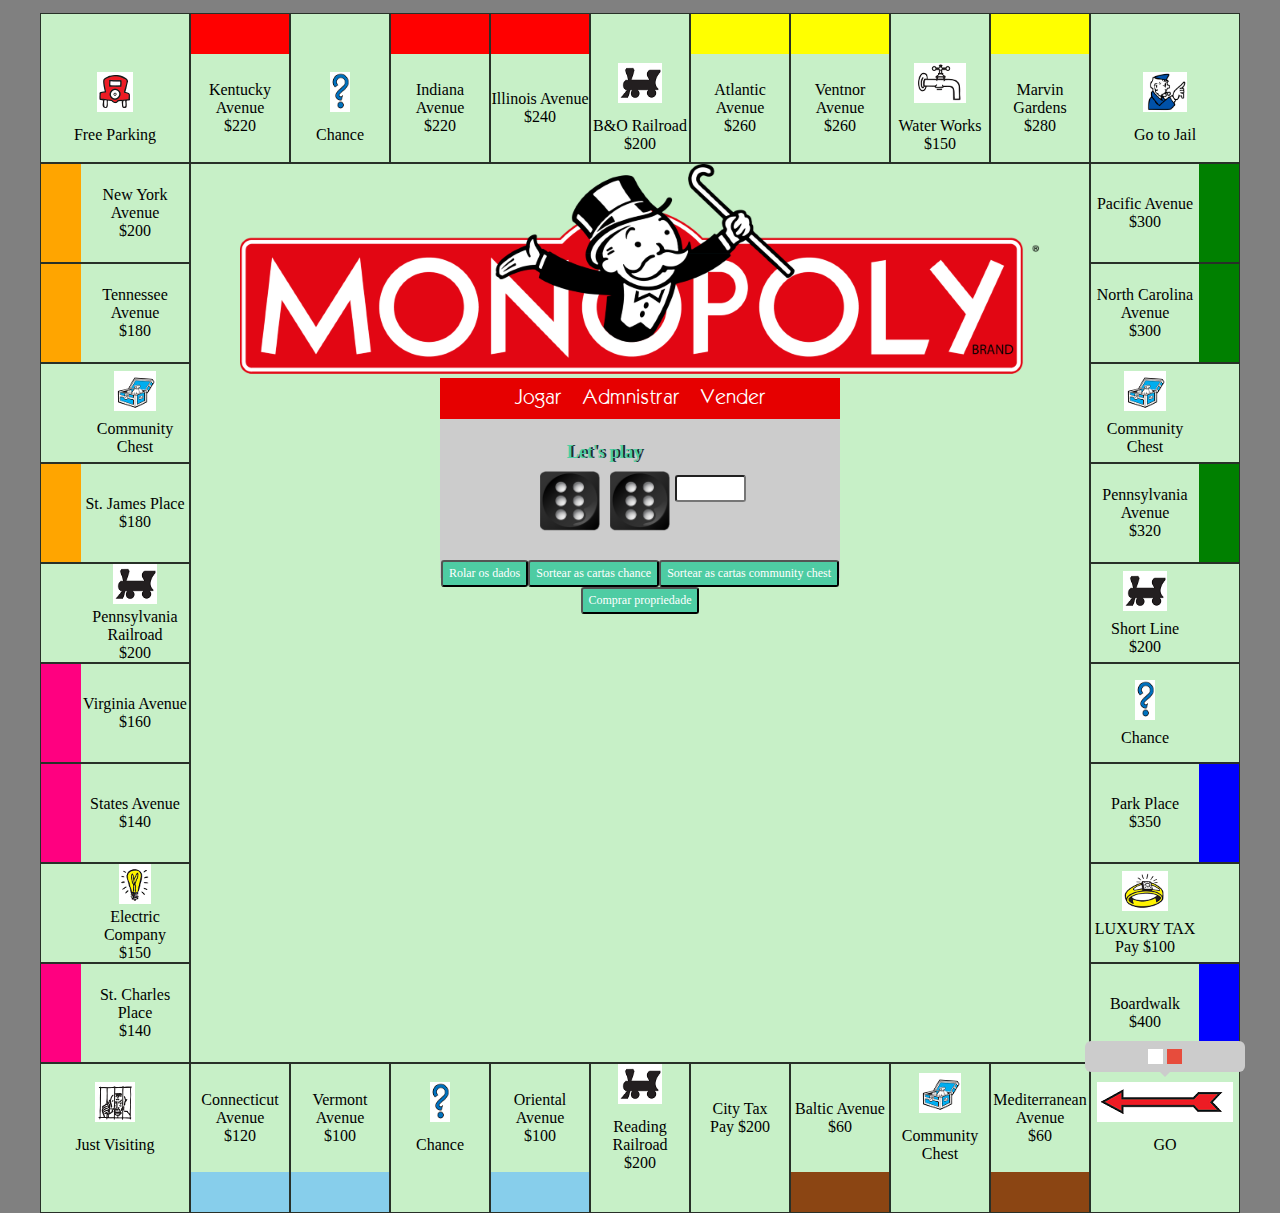
<file: monopoly/index.html>
<!DOCTYPE html>
<html lang="en">
<head>
    <meta charset="UTF-8">
    <meta http-equiv="X-UA-Compatible" content="IE=edge">
    <meta name="viewport" content="width=device-width, initial-scale=1.0">
    <link rel="stylesheet" href="css/styles.css">
    <link rel="stylesheet" href="css/dicestyle.css">
    <link rel="stylesheet" href="css/menu-jogador.css">
    <link rel="stylesheet" href="css/popup-jogadores.css">
    <title>Monopoly</title>
</head>
<body>
    <div class="table">
        <div class="center">
            <div class="center"></div>
        </div>
    </div>
    <div class="grid-container">
        
    </div>
      <script src="js/jquery-3.6.1.js"></script>
      <script src="js/script.js"></script>
      <script src="js/informacoes.js"></script>
      <script src="js/compositor.js" type="module"></script>
      <script src="js/teste.js" type="module"></script>
</body>
</html>
</file>
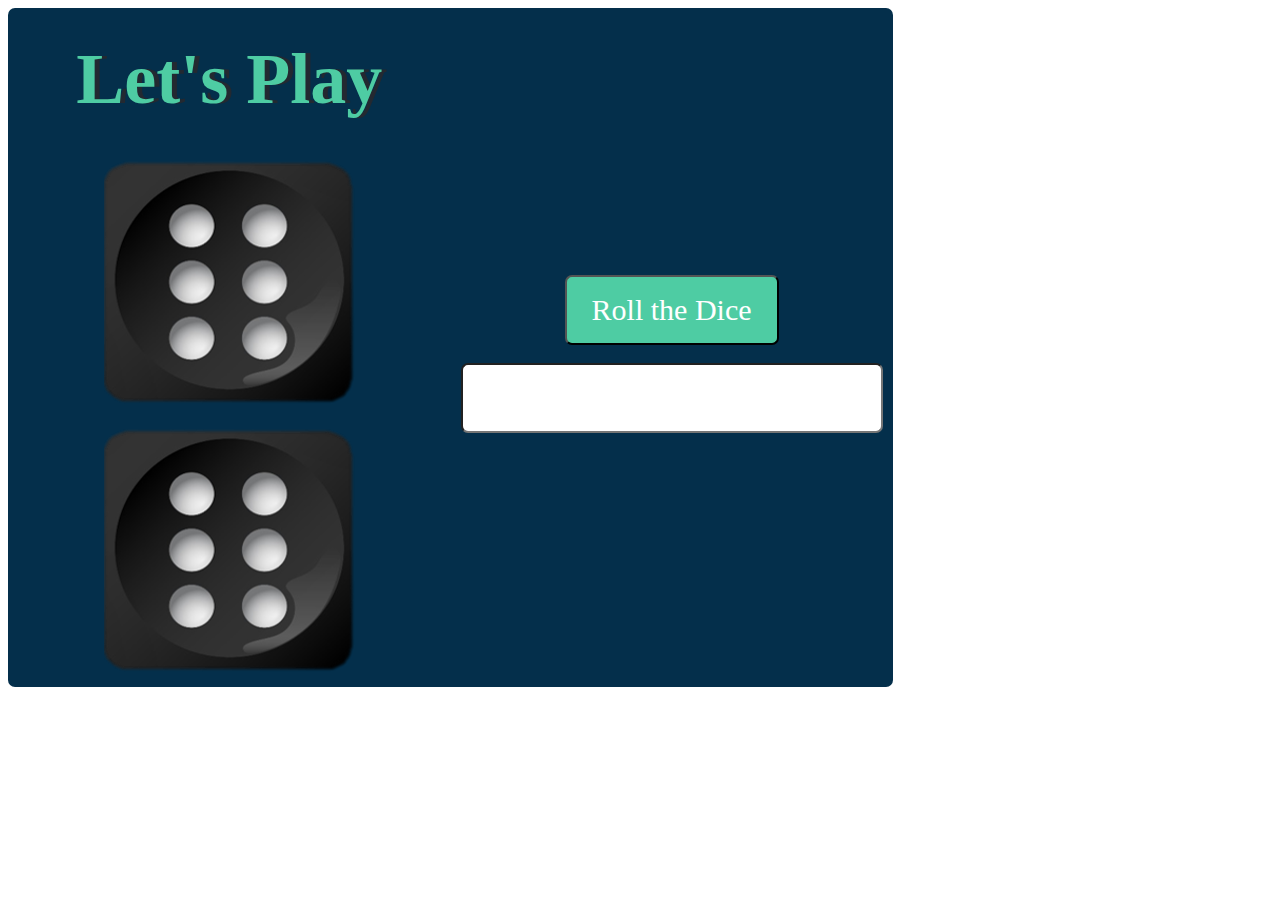
<file: front-end/diceview.html>
<!DOCTYPE html>
<!--
To change this license header, choose License Headers in Project Properties.
To change this template file, choose Tools | Templates
and open the template in the editor.
-->
<!DOCTYPE html>
<html lang="en">

<head>
	<meta charset="UTF-8">
	<meta name="viewport" content
		="width=device-width, initial-scale=1.0">
	<title>Dice Game</title>

	<link rel="stylesheet" type="text/css" href="css/dicestyle.css"/>
</head>

<body>
    <div class="major_container">
	<div class="container">
		<h1>Let's Play</h1>

		<div class="dice">
			<img class="img1" src="imagens/Dice6.png">
		</div>

		<div class="dice">
			<img class="img2" src="imagens/Dice6.png">
		</div>
	</div>

	<div class="container bottom">
		<button type="button" class="butn"
			onClick="rollTheDice()">
			Roll the Dice
		</button>
            <br>
            <br>
            <input id="sum" class="result" readonly>
            <br>
            <br>
	</div>

    <script src="js/dice.js" type="text/javascript" ></script>
    </div>
</body>
</html>
</file>
<file: monopoly/css/styles.css>
* {
    box-sizing: border-box;
  }
html {
    display: flex;
    justify-content: center;
    align-items: center;
}

body {
  background-color: grey;
}

.grid-container {
  display: inline-grid;
  grid-template-columns: 150px 100px 100px 100px 100px 100px 100px 100px 100px 100px 150px ;
  grid-template-rows: 150px 100px 100px 100px 100px 100px 100px 100px 100px 100px 150px;
  background-color: #C7F0C7;
}

.grid-item {
  border: 1px solid rgba(0, 0, 0, 0.8);
  padding: 0px;
  font-size: auto;
  text-align: center;
}

/*
.grid-item:hover {
  border: 1px solid #fff;
}*/

.center{
    grid-column: 2 / 11;
    grid-row: 2 / 11;
}
.first {
    grid-column: 1;
}

.enlarge-color {
	background: white;
	width: 100%;
	height: 40px;
}

.celula-anchor {
  display:flex;
  height: 100%;
  width: 100%;
  margin: 0 auto;
  justify-content: space-between;
}



.celula-oeste {
  cursor: pointer;
  flex-direction: row;
}

.celula-leste {
  cursor: pointer;
  flex-direction: row-reverse;
}

.celula-norte {
  cursor: pointer;
  flex-direction: column;
}

.celula-sul {
  cursor: pointer;
  flex-direction: column-reverse;
}



.celula-vertical .celula-cor {
  height: 98px;
  width: 40px;
}

.celula-info {
  display: flex;
  flex-direction: column;
  justify-content: center;
  height: 100%;
  width: 100%;
}

.celula-vertical .celula-cor .enlarge-color {
  width: 40px;
  height: 98px;
}

.celula-vertical .celula-cor .enlarge-color {
  width: 40px;
  height: 98px;
}


.celula-img{
  height: 50%;
}

.celula-img img{
  height: 40px;
}

.celula-texto {
  display: flex;
  flex-direction: column;
  justify-content: space-between;
}

.limit-col {
  display: flex;
  
}


#frame-menu-jogador {
  border: none;
  width: 400px;
  height: 200px;
  border: 1px solid #e60000;
}

#conteudo-centro {
  display: flex;
  flex-direction: column;
  margin: 0;
}
#conteudo-centro {
  display: flex;
  margin: 0;
  justify-content: center;
}

#dados {
  height: 200px;
  width: 200px;
}
</file>
<file: monopoly/css/dicestyle.css>
/*
To change this license header, choose License Headers in Project Properties.
To change this template file, choose Tools | Templates
and open the template in the editor.
*/
/* 
    Created on : 21/10/2022, 21:19:51
    Author     : danie
*/
		body {
			margin: 0;
			box-sizing: border-box;
		}
		.container {
			width: 35%;
			margin: auto;
		}

		.dice {
			text-align: center;
			display: inline-block;
			margin: 5px;
		}


		.dice-major-container {
            width: 100%;
			height: 100%;
			margin: auto;
			margin: 0;
            border-radius: 3px;
            display: flex;
            align-items: flex-start;
            justify-content: center;
			overflow: hidden;
			padding: 20px;
		}

		h1 {
			margin: 3px;
			font-family: "Lobster", cursive;
			text-shadow: 2px 0 #232931;
			font-size: 1.125rem;
			color: #4ecca3;
			text-align: center;
		}

		p {
			font-size: 1rem;
			color: #4ecca3;
			font-family: "Indie Flower", cursive;
		}

		.dice-img {
			width: 60px;
			height: 60px;
		}
        input{
                width:71px;
            }

		.bottom {
			padding-top: 7px;
		}

		.butn {
			background: #4ecca3;
			font-family: "Indie Flower", cursive;
			border-radius: 3px;
			color: #ffff;
			font-size: 12px;
			padding: 4px 6px 4px 6px;
			text-decoration: none;
                        text-align: center;
		}

		.butn:hover {
			background: #232931;
			text-decoration: none;
		}
                .result {
			background: #fff;
                        text-align: center;
			font-family: "Indie Flower", cursive;
			border-radius: 3px;
			color: black;
			font-size: 12px;
			padding: 4px 6px 4px 6px;
			text-decoration: none;
		}

		.result:hover {
			background: #232931;
			text-decoration: none;
		}
</file>
<file: monopoly/css/menu-jogador.css>
@font-face {
    font-family: kabel;
    src: url('../../fontes/KabelMedium.ttf');
}

#menu-jogador-container {
    height: 400px;
    width: 200px;
}

#conteudo-centro {
    display: flex;
    justify-content: center;
    align-items: center;
}

.menu-jogador{
    margin:0;
    background-color: #cccccc;
    height: 200px;
    width: 400px;
}

.opcoes-jogador {
    list-style-type: none;
    margin: 0;
    padding: 0;
    overflow: hidden;
    background-color: #e60000;
    width:100%;
}

.opcao-jogador {
    display: inline;
    margin: 0;
}


.texto-menu {
    font-size: 20px;
    font-family: kabel;
    text-align: center;
    color: white;
    text-decoration: none;
    padding: 14px 10px;
}

.texto-opcao-jogador:hover {
    background-color: #cc0000;
    cursor:pointer;
}

.nome-jogador{
    float:right;
    width: auto;
    height: auto;
}
</file>
<file: monopoly/css/popup-jogadores.css>
/* Popup container - can be anything you want */
.popup-container {
  position: relative;
  top: 0%;
  display: flex;
  justify-content: center;
  cursor: pointer;
  -webkit-user-select: none;
  -moz-user-select: none;
  -ms-user-select: none;
  user-select: none;
}

/* The actual popup */
.popup-container .popup-content {
  visibility: hidden;
  width: 160px;
  background-color: #cccccc;
  text-align: center;
  border-radius: 6px;
  padding: 8px 0;
  position: absolute;
  z-index: 1;
  bottom: 90%;
  margin-left: 0px;
  margin-right: 0px;
  display:flex;
  justify-content: center;
}

.celula-oeste .popup-content {
  margin-left: 150px;
}

.celula-leste .popup-content {
  margin-left: -150px;
}

.celula-norte .popup-content {
  margin-bottom: -10px;
}

.celula-sul .popup-content {
  margin-bottom: 140px;
}

/* Popup arrow */
.popup-container .popup-content::after {
  content: "";
  position: absolute;
  top: 100%;
  left: 50%;
  margin-left: -5px;
  border-width: 5px;
  border-style: solid;
  border-color: #cccccc transparent transparent transparent;
}

/* Toggle this class - hide and show the popup */
.popup-container .show {
  visibility: visible;
  -webkit-animation: fadeIn 1s;
  animation: fadeIn 1s;
}

.marcador-jogador {
  width: 15px;
  height: 15px;
  margin-left: 2px;
  margin-right: 2px;
}
</file>
<file: front-end/css/dicestyle.css>
/*
To change this license header, choose License Headers in Project Properties.
To change this template file, choose Tools | Templates
and open the template in the editor.
*/
/* 
    Created on : 21/10/2022, 21:19:51
    Author     : danie
*/
		.container {
			width: 70%;
			margin: auto;
			text-align: center;
		}

		.dice {
			text-align: center;
			display: inline-block;
			margin: 10px;
		}

		.major_container {
                        width: 70%;
			margin: auto;
			background-color: #042f4b;
			margin: 0;
                        border-radius: 7px;
                        display: flex;
                        align-items: center;
                        justify-content: center;
		}

		h1 {
			margin: 30px;
			font-family: "Lobster", cursive;
			text-shadow: 5px 0 #232931;
			font-size: 4.5rem;
			color: #4ecca3;
			text-align: center;
		}

		p {
			font-size: 2rem;
			color: #4ecca3;
			font-family: "Indie Flower", cursive;
		}

		img {
			width: 100%;
		}

		.bottom {
			padding-top: 30px;
		}

		.butn {
			background: #4ecca3;
			font-family: "Indie Flower", cursive;
			border-radius: 7px;
			color: #ffff;
			font-size: 30px;
			padding: 16px 25px 16px 25px;
			text-decoration: none;
		}

		.butn:hover {
			background: #232931;
			text-decoration: none;
		}
                .result {
			background: #fffff;
                        text-align: center;
			font-family: "Indie Flower", cursive;
			border-radius: 7px;
			color: black;
			font-size: 30px;
			padding: 16px 25px 16px 25px;
			text-decoration: none;
		}

		.result:hover {
			background: #232931;
			text-decoration: none;
		}
</file>
